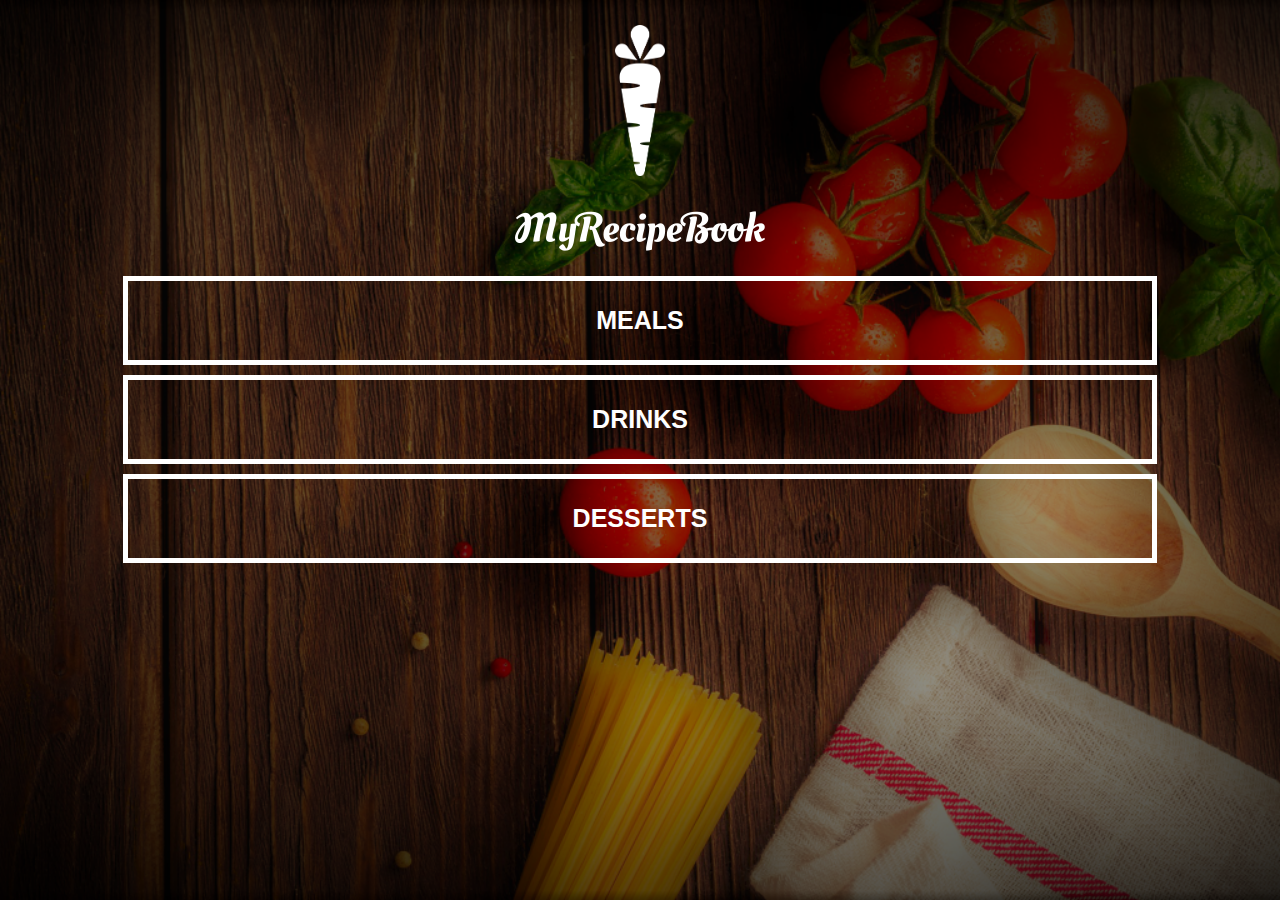
<file: index.html>
<!DOCTYPE html>
<html>
    <head>
        <title>My Recipe Book</title>
        <link rel="stylesheet" href="style.css">
    </head>
    <body class="body-home">
        <div id="home">
            <img src="images/logo-img.png" id="home-logo-img">
            <img src="images/logo-text.png" id="home-logo-text">

            <div class="home-menu">
                <a href="meals.html" class="home-menu-item">
                    <p>Meals</p>
                </a>

                <a href="drinks.html" class="home-menu-item">
                    <p>Drinks</p>
                </a>

                <a href="desserts.html" class="home-menu-item">
                    <p>Desserts</p>
                </a>
        </div>
    </body>
</html>
</file>
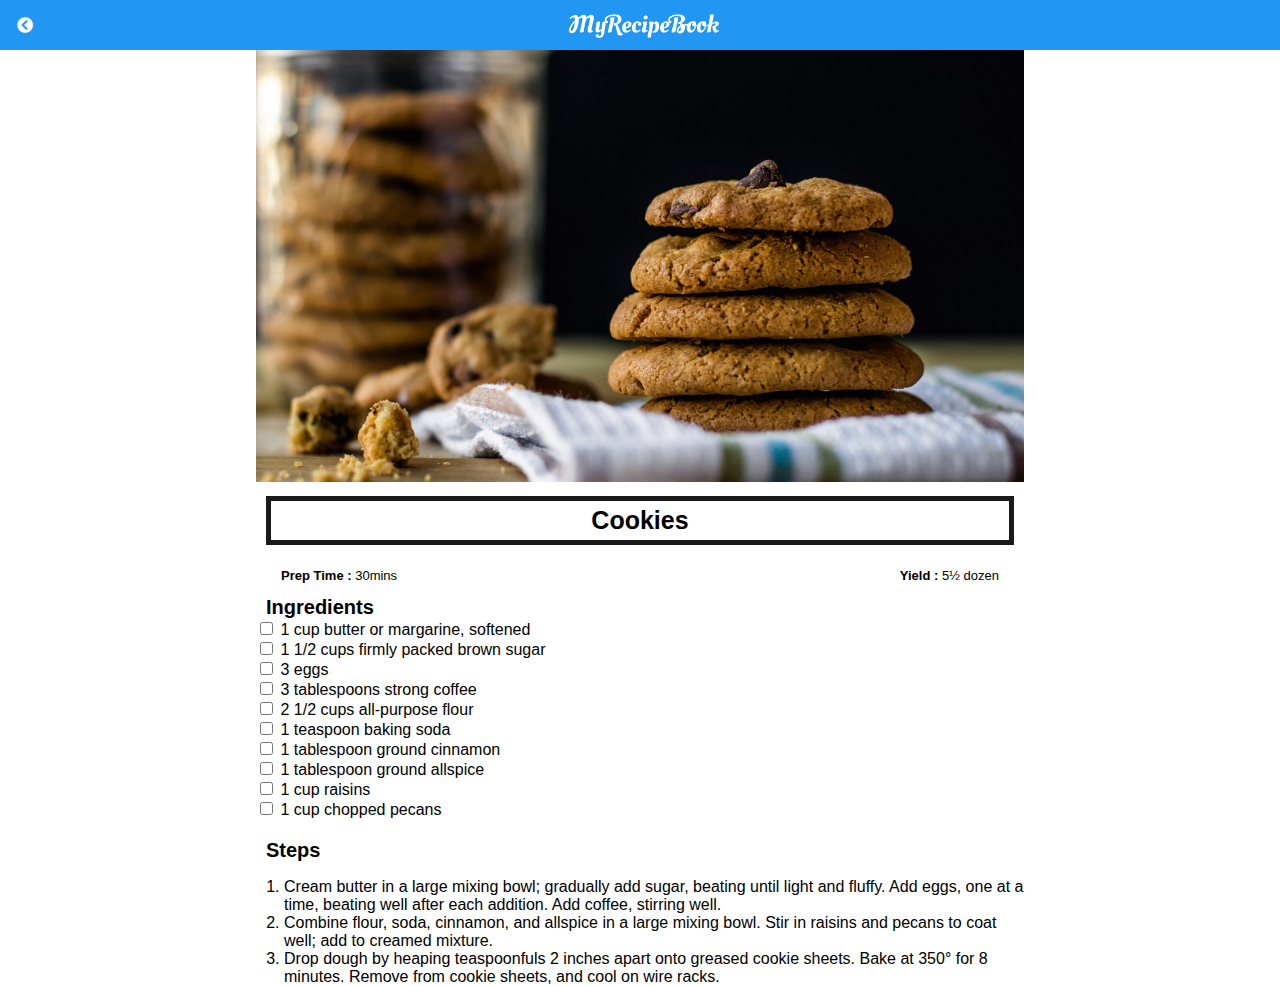
<file: cookies.html>
<!DOCTYPE html>
<html>
    <head>
        <title>My Recipe Book | Desserts | Cookies</title>
        <link rel="stylesheet" href="style.css">
        <link rel="stylesheet" href="fontAwesome/css/all.css">
    </head>
    <body class="body-recipes">

        <div class="header">
            <a href="desserts.html">
                <i class="fas fa-chevron-circle-left"></i>
            </a>
            <img src="images/logo-text.png">
        </div>

        <div id="recipe">
            <div class="recipe-details">
                <img src="images/cookies.png">

                <h1>Cookies</h1>

                <div class="recipe-details-info">
                    <p><b>Prep Time : </b>30mins</p>
                    <p style="float: right;"><b>Yield : </b>5½ dozen</p>    
                </div>

                <div class="recipe-details-ingredients">
                    <h2>Ingredients</h2>

                    <input id="check-01" type="checkbox">
                    <label for="check-01">1 cup butter or margarine, softened</label>
                    <br>
                    <input id="check-02" type="checkbox">
                    <label for="check-02">1 1/2 cups firmly packed brown sugar</label>
                    <br>
                    <input id="check-03" type="checkbox">
                    <label for="check-03">3 eggs</label>
                    <br>
                    <input id="check-04" type="checkbox">
                    <label for="check-04">3 tablespoons strong coffee</label>
                    <br>
                    <input id="check-05" type="checkbox">
                    <label for="check-05">2 1/2 cups all-purpose flour</label>
                    <br>
                    <input id="check-06" type="checkbox">
                    <label for="check-06">1 teaspoon baking soda</label>
                    <br>
                    <input id="check-07" type="checkbox">
                    <label for="check-07">1 tablespoon ground cinnamon</label>
                    <br>
                    <input id="check-08" type="checkbox">
                    <label for="check-08">1 tablespoon ground allspice</label>
                    <br>
                    <input id="check-09" type="checkbox">
                    <label for="check-09">1 cup raisins</label>
                    <br>
                    <input id="check-10" type="checkbox">
                    <label for="check-10">1 cup chopped pecans</label>
                </div>

                <div class="recipe-details-steps">
                    <h2>Steps</h2>

                    <ol>
                        <li>Cream butter in a large mixing bowl; gradually add sugar, beating until light and fluffy. Add eggs, one at a time, beating well after each addition. Add coffee, stirring well.</li>
                        <li>Combine flour, soda, cinnamon, and allspice in a large mixing bowl. Stir in raisins and pecans to coat well; add to creamed mixture.</li>
                        <li>Drop dough by heaping teaspoonfuls 2 inches apart onto greased cookie sheets. Bake at 350° for 8 minutes. Remove from cookie sheets, and cool on wire racks.</li>
                    </ol>
            </div>
        </div>
    </body>
</html>
</file>
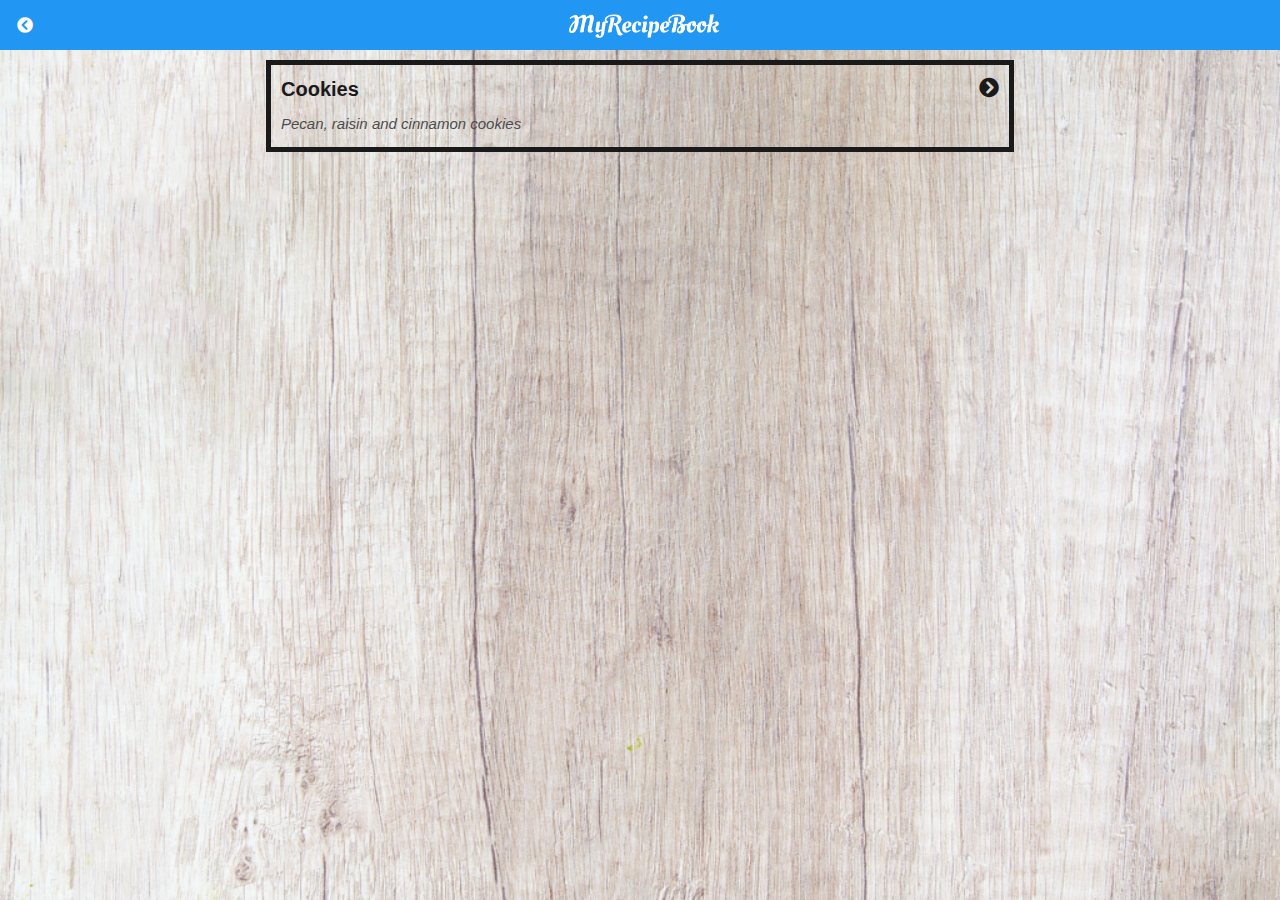
<file: desserts.html>
<!DOCTYPE html>
<html>
    <head>
        <title>My Recipe Book | Desserts</title>
        <link rel="stylesheet" href="style.css">
        <link rel="stylesheet" href="fontAwesome/css/all.css">
    </head>
    <body class="body-meals">

        <div class="header">
            <a href="index.html">
                <i class="fas fa-chevron-circle-left"></i>
            </a>
            <img src="images/logo-text.png">
        </div>

        <div id="meals">

            <div class="meals-list">

                <a href="cookies.html">
                    <div class="meals-list-item">
                        <h1>Cookies<i class="fas fa-chevron-circle-right"></i></h1>

                        <p>Pecan, raisin and cinnamon cookies</p>
                        </div>
                </a>
        </div>
    </body>
</html>
</file>
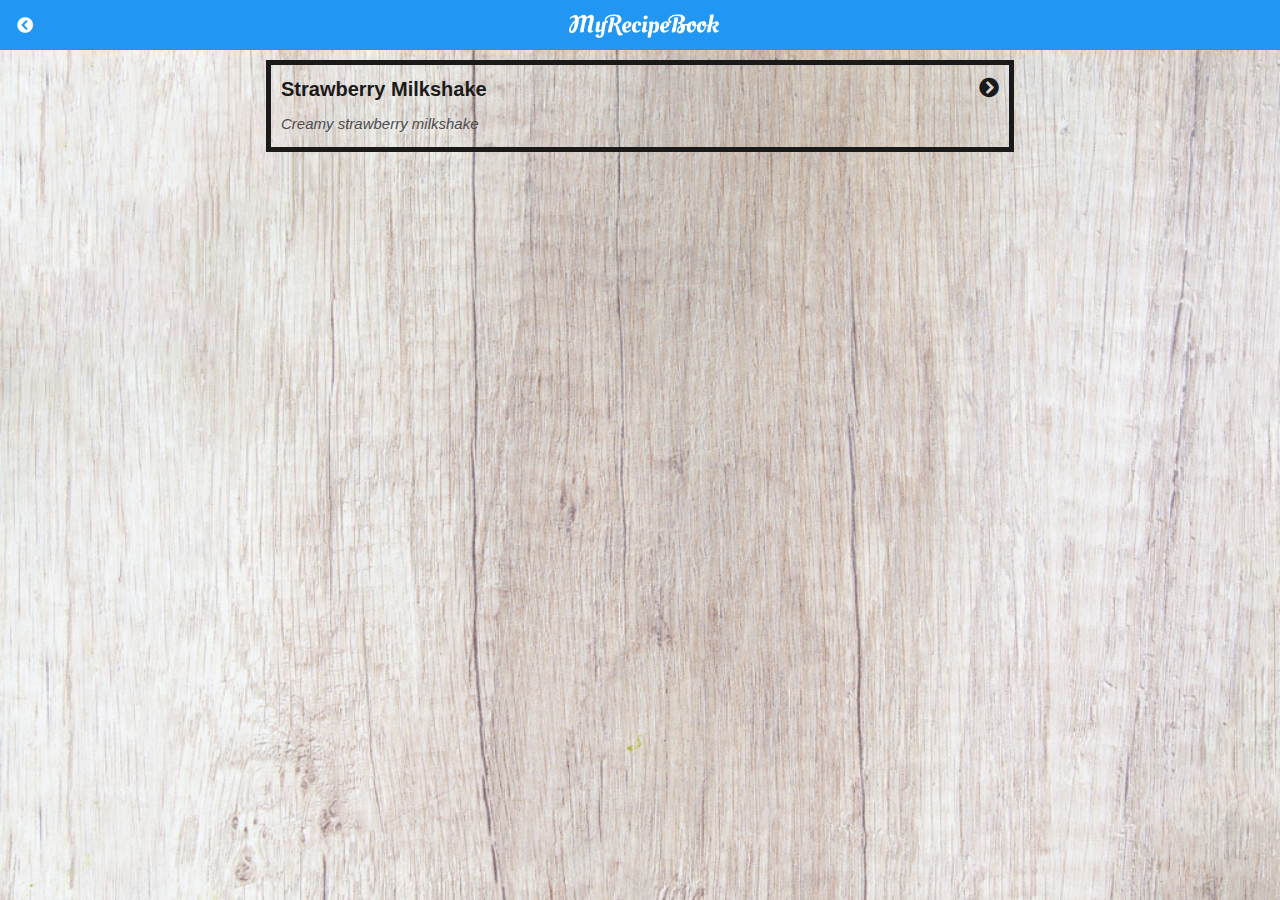
<file: drinks.html>
<!DOCTYPE html>
<html>
    <head>
        <title>My Recipe Book | Drinks</title>
        <link rel="stylesheet" href="style.css">
        <link rel="stylesheet" href="fontAwesome/css/all.css">
    </head>
    <body class="body-meals">

        <div class="header">
            <a href="index.html">
                <i class="fas fa-chevron-circle-left"></i>
            </a>
            <img src="images/logo-text.png">
        </div>

        <div id="meals">

            <div class="meals-list">

                <a href="milkshake.html">
                    <div class="meals-list-item">
                        <h1>Strawberry Milkshake<i class="fas fa-chevron-circle-right"></i></h1>

                        <p>Creamy strawberry milkshake</p>
                        </div>
                </a>
        </div>
    </body>
</html>
</file>
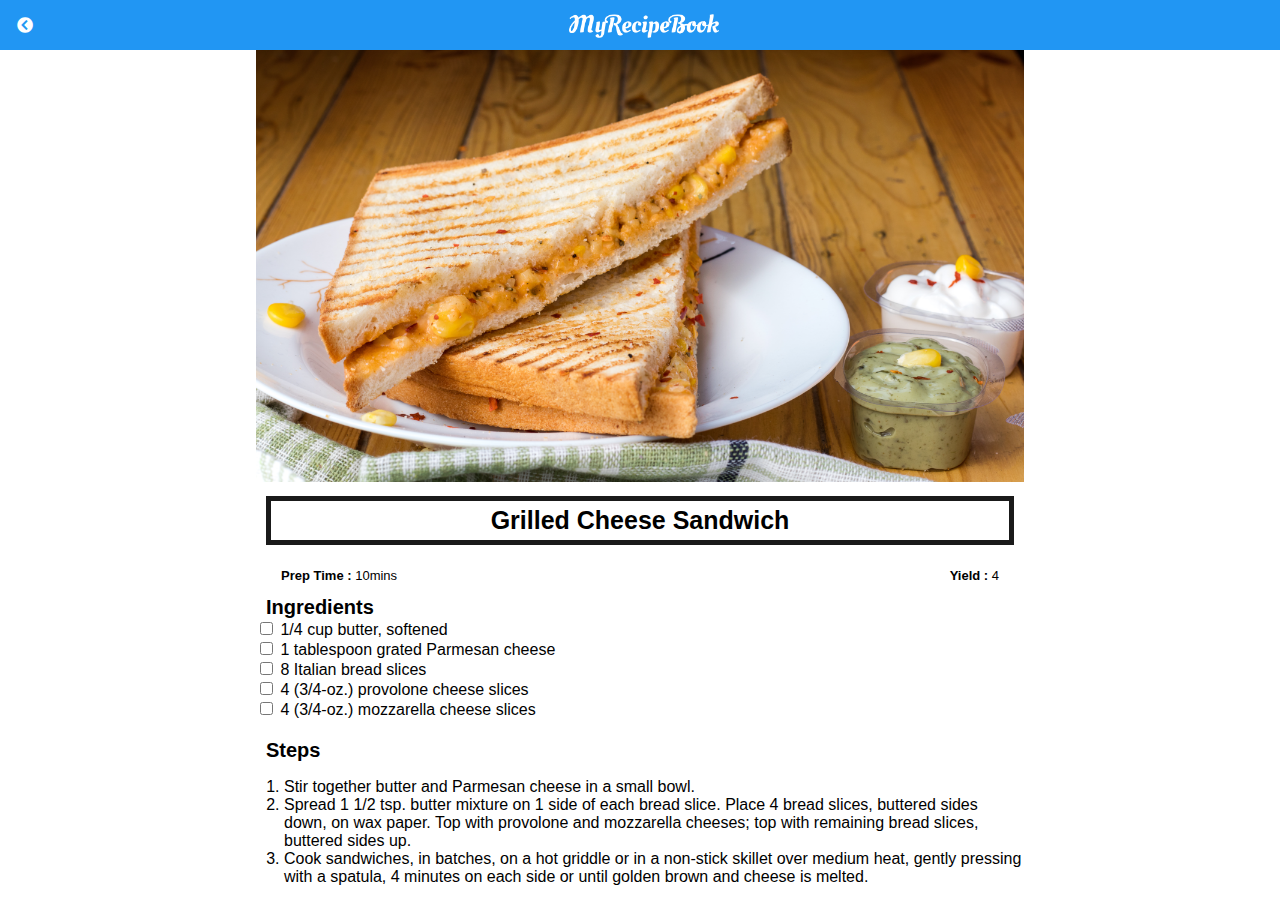
<file: grilledCheese.html>
<!DOCTYPE html>
<html>
    <head>
        <title>My Recipe Book | Meals | Grilled Cheese</title>
        <link rel="stylesheet" href="style.css">
        <link rel="stylesheet" href="fontAwesome/css/all.css">
    </head>
    <body class="body-recipes">

        <div class="header">
            <a href="meals.html">
                <i class="fas fa-chevron-circle-left"></i>
            </a>
            <img src="images/logo-text.png">
        </div>

        <div id="recipe">
            <div class="recipe-details">
                <img src="images/grilledCheese.png">

                <h1>Grilled Cheese Sandwich</h1>

                <div class="recipe-details-info">
                    <p><b>Prep Time : </b>10mins</p>
                    <p style="float: right;"><b>Yield : </b>4</p>    
                </div>

                <div class="recipe-details-ingredients">
                    <h2>Ingredients</h2>

                    <input id="check-01" type="checkbox">
                    <label for="check-01">1/4 cup butter, softened</label>
                    <br>
                    <input id="check-02" type="checkbox">
                    <label for="check-02">1 tablespoon grated Parmesan cheese</label>
                    <br>
                    <input id="check-03" type="checkbox">
                    <label for="check-03">8 Italian bread slices</label>
                    <br>
                    <input id="check-04" type="checkbox">
                    <label for="check-04">4 (3/4-oz.) provolone cheese slices</label>
                    <br>
                    <input id="check-05" type="checkbox">
                    <label for="check-05">4 (3/4-oz.) mozzarella cheese slices</label>
                </div>

                <div class="recipe-details-steps">
                    <h2>Steps</h2>

                    <ol>
                        <li>Stir together butter and Parmesan cheese in a small bowl.</li>
                        <li>Spread 1 1/2 tsp. butter mixture on 1 side of each bread slice. Place 4 bread slices, buttered sides down, on wax paper. Top with provolone and mozzarella cheeses; top with remaining bread slices, buttered sides up.</li>
                        <li>Cook sandwiches, in batches, on a hot griddle or in a non-stick skillet over medium heat, gently pressing with a spatula, 4 minutes on each side or until golden brown and cheese is melted.</li>
                    </ol>
            </div>
        </div>
    </body>
</html>
</file>
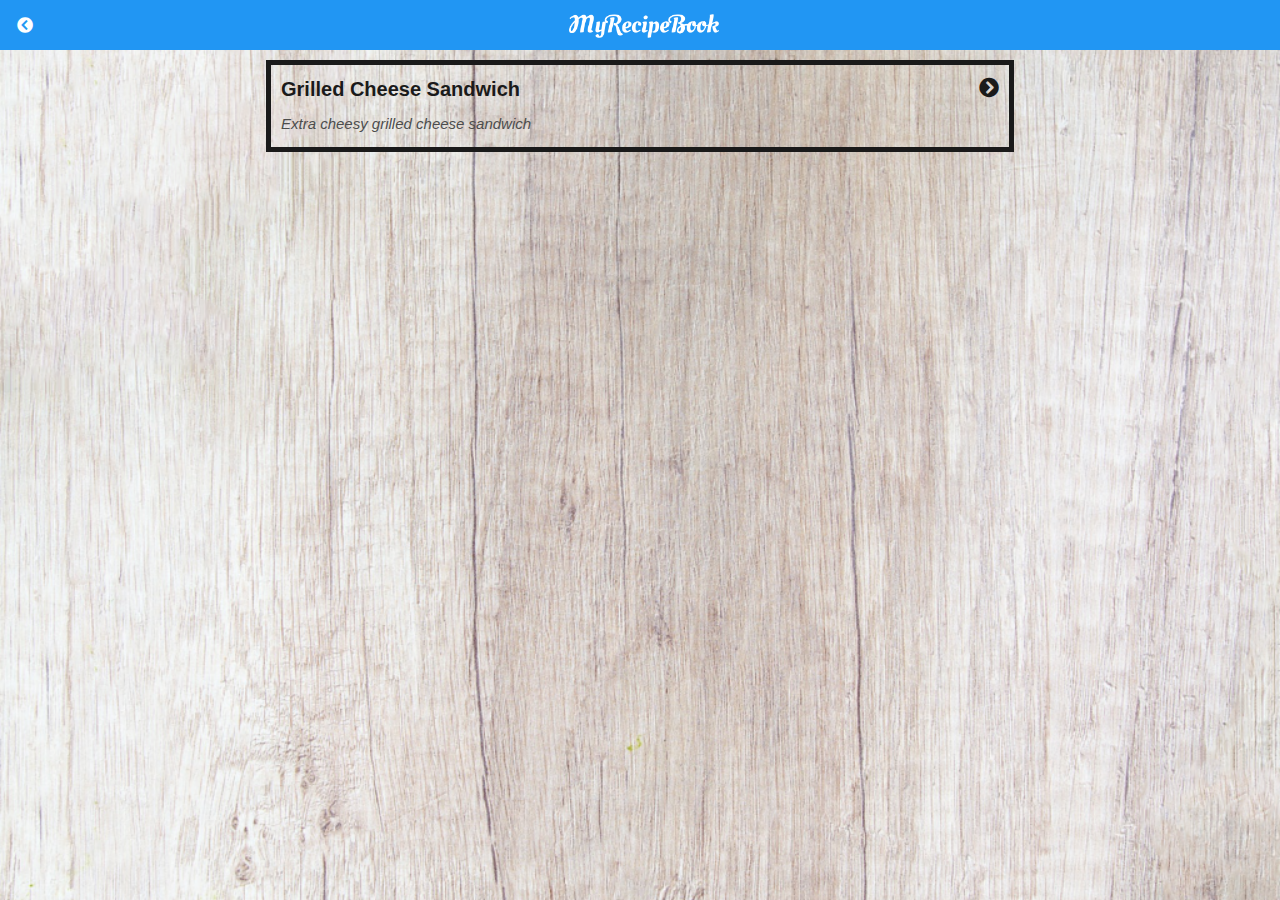
<file: meals.html>
<!DOCTYPE html>
<html>
    <head>
        <title>My Recipe Book | Meals</title>
        <link rel="stylesheet" href="style.css">
        <link rel="stylesheet" href="fontAwesome/css/all.css">
    </head>
    <body class="body-meals">

        <div class="header">
            <a href="index.html">
                <i class="fas fa-chevron-circle-left"></i>
            </a>
            <img src="images/logo-text.png">
        </div>

        <div id="meals">

            <div class="meals-list">

                <a href="grilledCheese.html">
                    <div class="meals-list-item">
                        <h1>Grilled Cheese Sandwich<i class="fas fa-chevron-circle-right"></i></h1>

                        <p>Extra cheesy grilled cheese sandwich</p>
                        </div>
                </a>
        </div>
    </body>
</html>
</file>
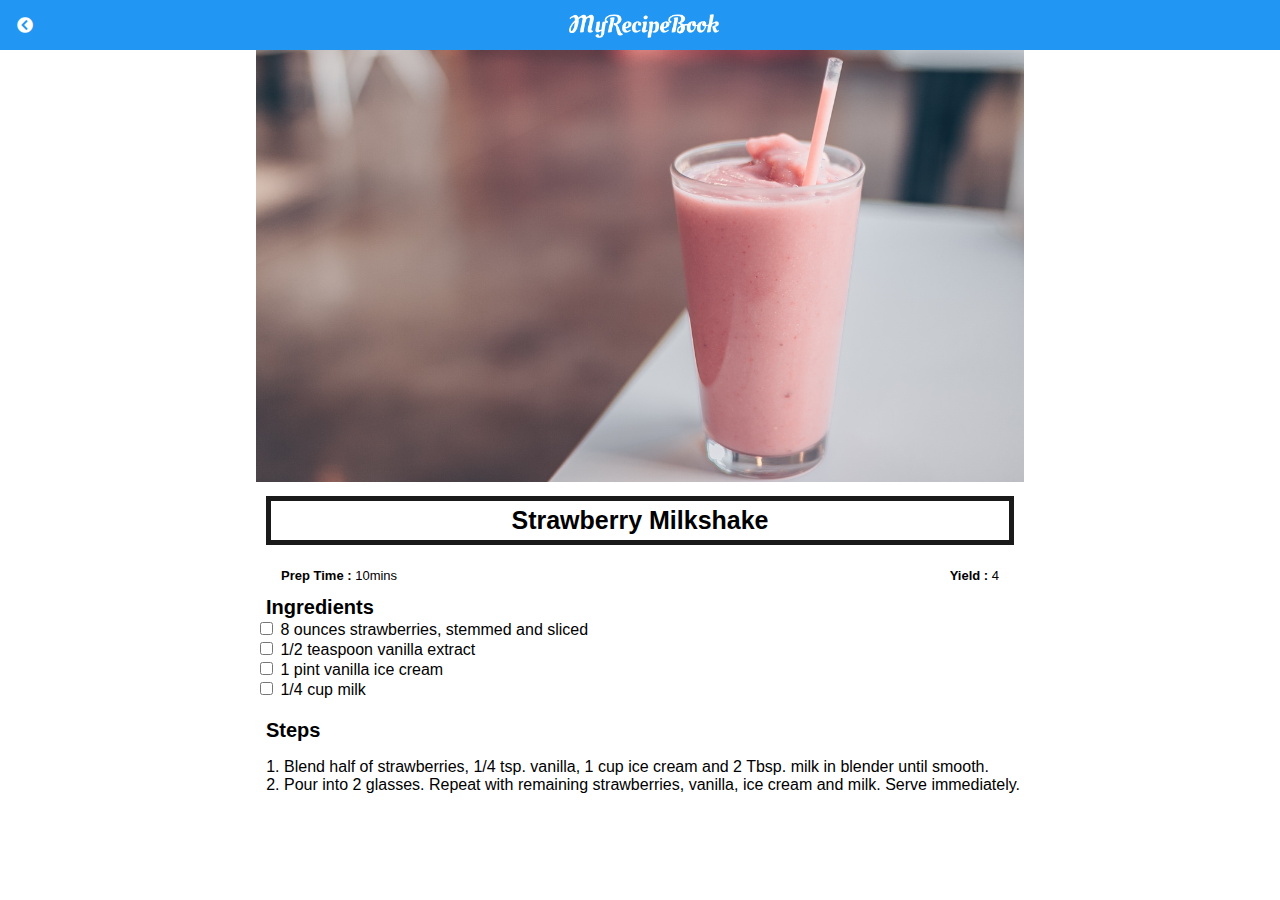
<file: milkshake.html>
<!DOCTYPE html>
<html>
    <head>
        <title>My Recipe Book | Drinks | Milkshake </title>
        <link rel="stylesheet" href="style.css">
        <link rel="stylesheet" href="fontAwesome/css/all.css">
    </head>
    <body class="body-recipes">

        <div class="header">
            <a href="drinks.html">
                <i class="fas fa-chevron-circle-left"></i>
            </a>
            <img src="images/logo-text.png">
        </div>

        <div id="recipe">
            <div class="recipe-details">
                <img src="images/strawberryMilkshake.png">

                <h1>Strawberry Milkshake</h1>

                <div class="recipe-details-info">
                    <p><b>Prep Time : </b>10mins</p>
                    <p style="float: right;"><b>Yield : </b>4</p>    
                </div>

                <div class="recipe-details-ingredients">
                    <h2>Ingredients</h2>

                    <input id="check-01" type="checkbox">
                    <label for="check-01">8 ounces strawberries, stemmed and sliced</label>
                    <br>
                    <input id="check-02" type="checkbox">
                    <label for="check-02">1/2 teaspoon vanilla extract</label>
                    <br>
                    <input id="check-03" type="checkbox">
                    <label for="check-03">1 pint vanilla ice cream</label>
                    <br>
                    <input id="check-04" type="checkbox">
                    <label for="check-04">1/4 cup milk</label>
                </div>
                
                <div class="recipe-details-steps">
                    <h2>Steps</h2>

                    <ol>
                        <li>Blend half of strawberries, 1/4 tsp. vanilla, 1 cup ice cream and 2 Tbsp. milk in blender until smooth.</li>
                        <li>Pour into 2 glasses. Repeat with remaining strawberries, vanilla, ice cream and milk. Serve immediately.</li>
                    </ol>
            </div>
        </div>
    </body>
</html>
</file>
<file: style.css>
html{
    height: 100%;
}

body{
    font-family: sans-serif;

    margin:0;
    padding: 0;

    height: 100%;
}

.body-home{
    background-image: url("images/background-01-port.png");
    background-position: center;
    background-attachment: fixed;
    background-repeat: no-repeat;
    background-size: cover;
}

.body-meals {
    background-image: url("images/background-02-port.png");
    background-position: center;
    background-attachment: fixed;
    background-repeat: no-repeat;
    background-size: cover;
}

/*========== HEADER ==========*/

.header {
    background-color: #2196f3;

    width: 100%;
    height: 50px;
    top: 0;

    position: fixed;
    overflow: hidden;

    text-align: center;
}

.header i {
    float: left;
    padding: 17px 0px 0px 17px;
    color: #ffffff;
}

.header img {
    width: 150px;
    padding-top: 14px;
    padding-right: 25px;
}

/*========== HOME PAGE ==========*/

#home-logo-img {
    width: 50px;
    display: block;
    margin: auto;
    padding: 25px 10px 10px 10px;
}

#home-logo-text {
    width: auto;
    display: block;
    margin: auto;
    padding: 25px;
}

/*===== HOME PAGE MENU =====*/

.home-menu-item{
    text-decoration:none;
    text-transform:uppercase;

    color:white;
    font-size: 25px;
    font-weight: bold;
    text-align: center;
    border:5px solid white;

    display: block;
    margin: auto;
    margin-bottom: 10px;
    width: 80%;

}

/*========== MEALS PAGE ==========*/

#meals {
    padding-top: 50px;
}

/*===== MEALS PAGE MENU =====*/

.meals-list a {
    text-decoration: none;
}

.meals-list-item {
    border: 5px solid #1a1a1a;
    margin: 10px;
}

.meals-list-item h1 {
    font-weight: bold;
    font-size: 20px;
    color: #1a1a1a;
    padding-left: 10px;
}

.meals-list-item i {
    float: right;
    color: #1a1a1a;
    padding-right: 10px;
} 

.meals-list-item p {
    font-size: 15px;
    font-style: italic;
    color: #4d4d4d;
    margin-top: 7px;
    padding-left: 10px;
}

/*========== RECIPE PAGE ==========*/

#recipe {
    padding-top: 50px;
}

/*===== RECIPE DETAILS =====*/

.recipe-details img {
    width: 100%;
}

.recipe-details h1 {
    font-size: 25px;
    text-align: center;
    border: 5px solid #1a1a1a;
    margin: 10px;
    padding: 5px;
}

.recipe-details h2 {
    font-size: 20px;
    text-align: left;
    margin: 0;
    margin-left: 10px;
}

.recipe-details-info {
    margin-left: 25px;
    margin-right: 25px;
}

.recipe-details-info p {
    font-size: 13px;
    display: inline-block;
}

.recipe-details-ingredients-label {
    line-height: 25px;
    margin-left: 10px;
}

.recipe-details-steps {
    padding-top: 20px;
}

.recipe-details-steps ol {
    padding-left: 28px;
}

/*========== RESPONSIVE LAYOUT ==========*/

@media only screen and (min-width: 600px) {
    #meals {
        width: 80%;
        margin: auto; 
    }
    
    #recipe {
        width: 80%;
        margin: auto;
    }
}

@media only screen and (min-width: 1000px) {
    #meals {
        width: 60%;
        margin: auto; 
    }
    
    #recipe {
        width: 60%;
        margin: auto;
    }
}

@media only screen and (min-width: 1500px) {
    #meals {
        width: 40%;
        margin: auto; 
    }
    
    #recipe {
        width: 40%;
        margin: auto;
    }
}

@media only screen and (min-width: 720px) {
    .body-home {
        background-image: url('images/background-01-land.png'); 
    }
    
    .body-meals {
        background-image: url('images/background-02-land.png');
    }
}
</file>
